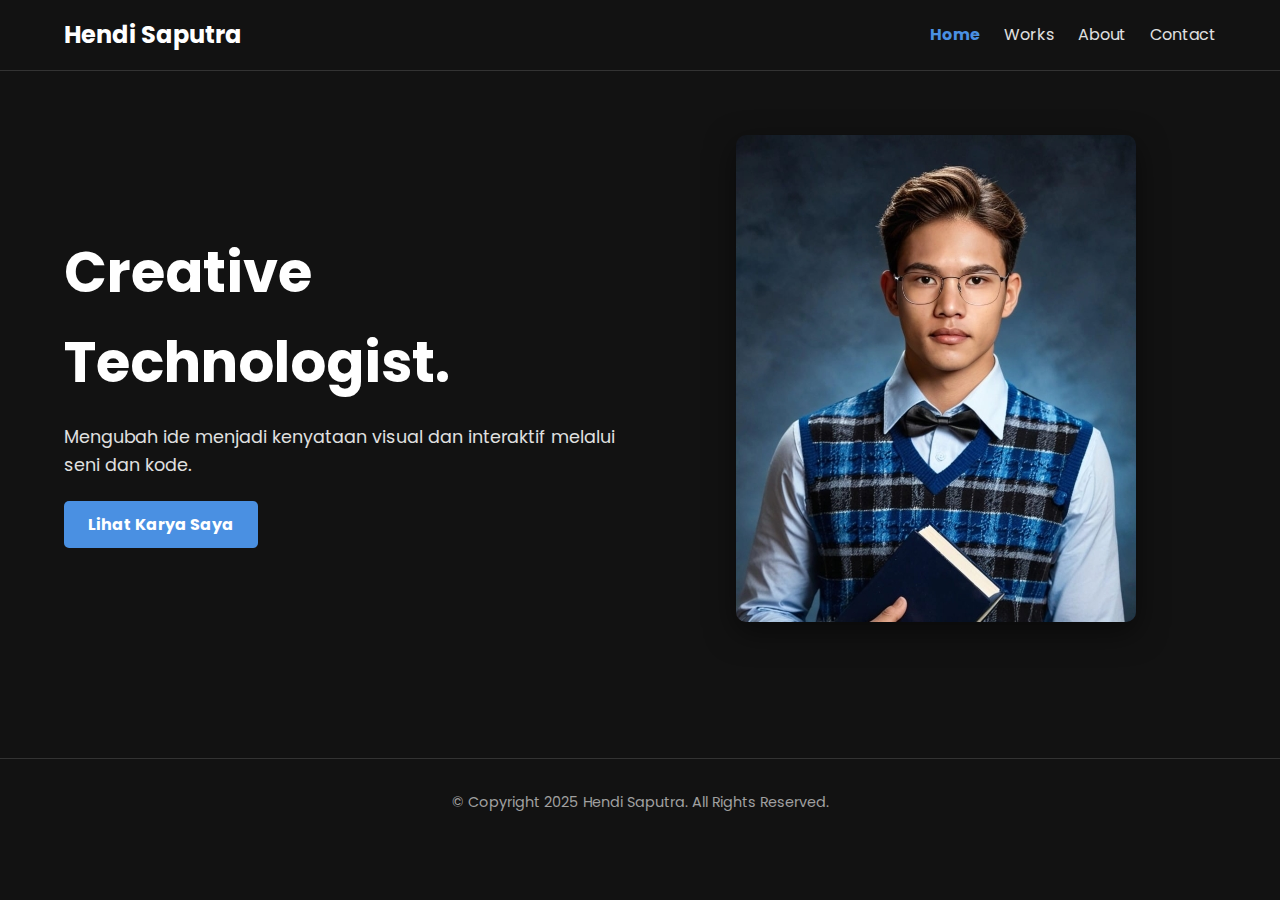
<file: index.html>
<!DOCTYPE html>
<html lang="id">
<head>
    <meta charset="UTF-8">
    <meta name="viewport" content="width=device-width, initial-scale=1.0">
    <title>Hendi Saputra - Artist & Developer</title>
    <link rel="stylesheet" href="style.css">
    <link rel="preconnect" href="https://fonts.googleapis.com">
    <link rel="preconnect" href="https://fonts.gstatic.com" crossorigin>
    <link href="https://fonts.googleapis.com/css2?family=Poppins:wght@400;700&display=swap" rel="stylesheet">
    <link rel="stylesheet" href="https://cdnjs.cloudflare.com/ajax/libs/font-awesome/6.0.0-beta3/css/all.min.css">
</head>
<body>

    <header class="navbar">
        <a href="index.html" class="nav-brand">Hendi Saputra</a>
        <nav class="nav-links">
            <a href="index.html" class="current-page">Home</a>
            <a href="portfolio.html">Works</a>
            <a href="about.html">About</a>
            <a href="contact.html">Contact</a>
        </nav>
        <div class="hamburger-menu">
            <span class="bar"></span>
            <span class="bar"></span>
            <span class="bar"></span>
        </div>
    </header>

    <main class="hero">
        <div class="hero-text">
            <h1>Creative Technologist.</h1>
            <p>Mengubah ide menjadi kenyataan visual dan interaktif melalui seni dan kode.</p>
            <a href="portfolio.html" class="cta-button">Lihat Karya Saya</a>
        </div>
        <div class="hero-image">
            <img src="img/hero-image400.jpg" alt="Karya seni oleh Hendi Saputra">
        </div>
    </main>
    <footer>
        <p>&copy; Copyright 2025 Hendi Saputra. All Rights Reserved.</p>
    </footer>

    <script src="script.js"></script>

</body>
</html>
</file>
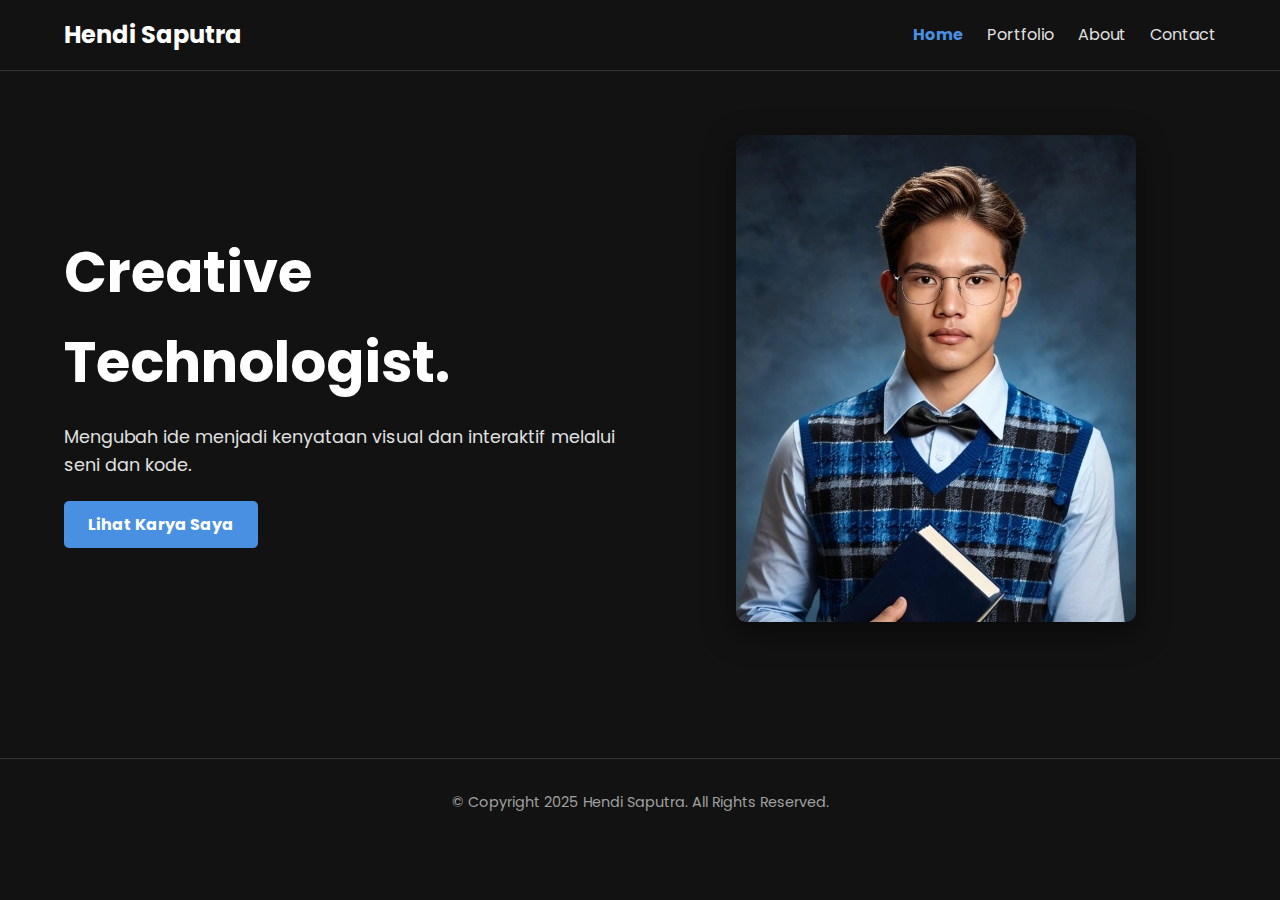
<file: Portofolio Website - Github/index.html>
<!DOCTYPE html>
<html lang="id">
<head>
    <meta charset="UTF-8">
    <meta name="viewport" content="width=device-width, initial-scale=1.0">
    <title>Hendi Saputra - Artist & Developer</title>
    <link rel="stylesheet" href="style.css">
    <link rel="preconnect" href="https://fonts.googleapis.com">
    <link rel="preconnect" href="https://fonts.gstatic.com" crossorigin>
    <link href="https://fonts.googleapis.com/css2?family=Poppins:wght@400;700&display=swap" rel="stylesheet">
    <link rel="stylesheet" href="https://cdnjs.cloudflare.com/ajax/libs/font-awesome/6.0.0-beta3/css/all.min.css">
</head>
<body>

    <header class="navbar">
        <a href="index.html" class="nav-brand">Hendi Saputra</a>
        <nav class="nav-links">
            <a href="index.html" class="current-page">Home</a>
            <a href="portfolio.html">Portfolio</a>
            <a href="about.html">About</a>
            <a href="contact.html">Contact</a>
        </nav>
        <div class="hamburger-menu">
            <span class="bar"></span>
            <span class="bar"></span>
            <span class="bar"></span>
        </div>
    </header>

    <main class="hero">
        <div class="hero-text">
            <h1>Creative Technologist.</h1>
            <p>Mengubah ide menjadi kenyataan visual dan interaktif melalui seni dan kode.</p>
            <a href="portfolio.html" class="cta-button">Lihat Karya Saya</a>
        </div>
        <div class="hero-image">
            <img src="img/hero-image400.jpg" alt="Karya seni oleh Hendi Saputra">
        </div>
    </main>
    <footer>
        <p>&copy; Copyright 2025 Hendi Saputra. All Rights Reserved.</p>
    </footer>

    <script src="script.js"></script>

</body>
</html>
</file>
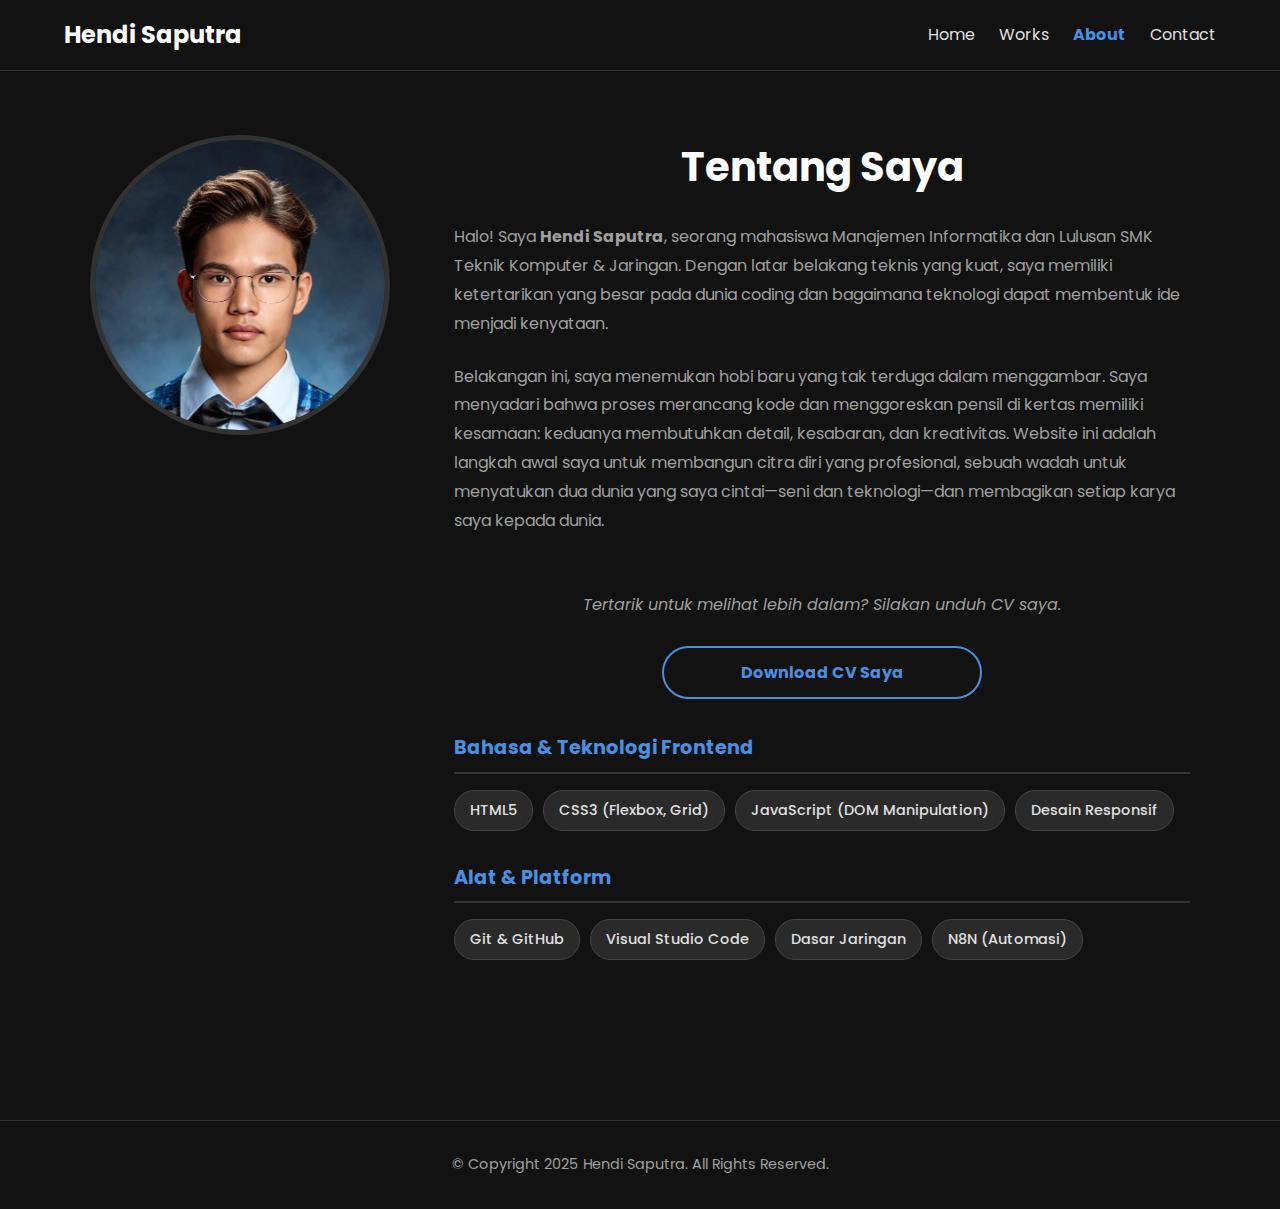
<file: about.html>
<!DOCTYPE html>
<html lang="id">
<head>
    <meta charset="UTF-8">
    <meta name="viewport" content="width=device-width, initial-scale=1.0">
    <title>About - Nama Anda</title>
    <link rel="stylesheet" href="style.css">
    <link rel="preconnect" href="https://fonts.googleapis.com">
    <link rel="preconnect" href="https://fonts.gstatic.com" crossorigin>
    <link href="https://fonts.googleapis.com/css2?family=Poppins:wght@400;700&display=swap" rel="stylesheet">
    <link rel="stylesheet" href="https://cdnjs.cloudflare.com/ajax/libs/font-awesome/6.0.0-beta3/css/all.min.css">
</head>
<body>

    <header class="navbar">
        <a href="index.html" class="nav-brand">Hendi Saputra</a>
        <nav class="nav-links">
            <a href="index.html">Home</a>
            <a href="portfolio.html">Works</a>
            <a href="about.html" class="current-page">About</a>
            <a href="contact.html">Contact</a>
        </nav>
        <div class="hamburger-menu">
            <span class="bar"></span>
            <span class="bar"></span>
            <span class="bar"></span>
        </div> 
    </header>

    <main class="about-section">
        <div class="about-container">
            <div class="about-image">
                <img src="img/hendi-about.jpg" alt="Foto Hendi Saputra">
            </div>

            <div class="about-content">
                <h1>Tentang Saya</h1>
                <p>
                    Halo! Saya <strong>Hendi Saputra</strong>, seorang mahasiswa Manajemen Informatika dan Lulusan SMK Teknik Komputer & Jaringan. Dengan latar belakang teknis yang kuat, saya memiliki ketertarikan yang besar pada dunia coding dan bagaimana teknologi dapat membentuk ide menjadi kenyataan.
                </p>
                <p>
                    Belakangan ini, saya menemukan hobi baru yang tak terduga dalam menggambar. Saya menyadari bahwa proses merancang kode dan menggoreskan pensil di kertas memiliki kesamaan: keduanya membutuhkan detail, kesabaran, dan kreativitas. Website ini adalah langkah awal saya untuk membangun citra diri yang profesional, sebuah wadah untuk menyatukan dua dunia yang saya cintai—seni dan teknologi—dan membagikan setiap karya saya kepada dunia.
                </p>

                <p class="cv-intro">Tertarik untuk melihat lebih dalam? Silakan unduh CV saya.</p>


                <a href="kosong.html" download class="cv-button">
                    Download CV Saya
                </a>

                <div class="skills-container">
                    <div class="skill-category">
                        <h3>Bahasa & Teknologi Frontend</h3>
                        <div class="skill-pills">
                            <span class="skill-pill">HTML5</span>
                            <span class="skill-pill">CSS3 (Flexbox, Grid)</span>
                            <span class="skill-pill">JavaScript (DOM Manipulation)</span>
                            <span class="skill-pill">Desain Responsif</span>
                        </div>
                    </div>
                <div class="skill-category">
                    <h3>Alat & Platform</h3>
                    <div class="skill-pills">
                        <span class="skill-pill">Git & GitHub</span>
                        <span class="skill-pill">Visual Studio Code</span>
                        <span class="skill-pill">Dasar Jaringan</span>
                        <span class="skill-pill">N8N (Automasi)</span>
                    </div>
                </div>
            </div>
            </div>
        </div>
    </main>
    <footer>
        <p>&copy; Copyright 2025 Hendi Saputra. All Rights Reserved.</p>
    </footer>

    <script src="script.js"></script>
</body>
</html>
</file>
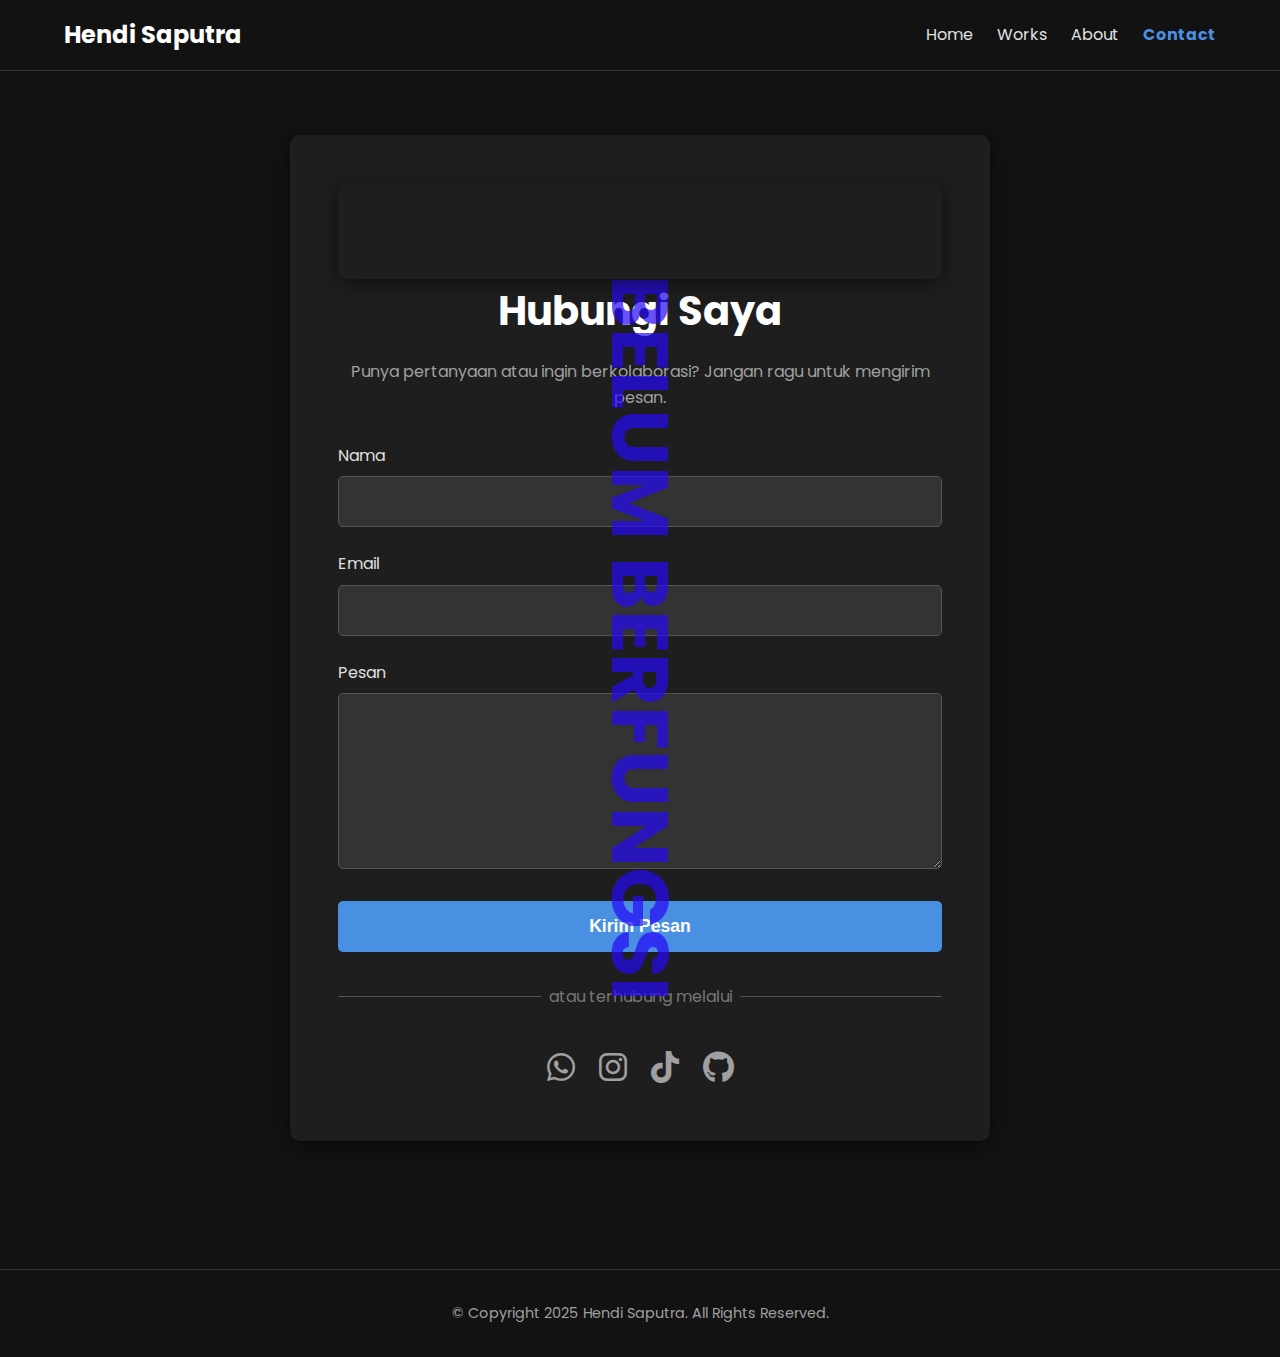
<file: contact.html>
<!DOCTYPE html>
<html lang="id">
<head>
    <meta charset="UTF-8">
    <meta name="viewport" content="width=device-width, initial-scale=1.0">
    <title>Contact - Hendi Saputra</title>
    <link rel="stylesheet" href="style.css">
    <link rel="preconnect" href="https://fonts.googleapis.com">
    <link rel="preconnect" href="https://fonts.gstatic.com" crossorigin>
    <link href="https://fonts.googleapis.com/css2?family=Poppins:wght@400;700&display=swap" rel="stylesheet">
    <link rel="stylesheet" href="https://cdnjs.cloudflare.com/ajax/libs/font-awesome/6.0.0-beta3/css/all.min.css">
</head>
<body>

    <header class="navbar">
        <a href="index.html" class="nav-brand">Hendi Saputra</a>
        <nav class="nav-links">
            <a href="index.html">Home</a>
            <a href="portfolio.html">Works</a>
            <a href="about.html">About</a>
            <a href="contact.html" class="current-page">Contact</a>
        </nav>
        <div class="hamburger-menu">
            <span class="bar"></span>
            <span class="bar"></span>
            <span class="bar"></span>
        </div> 
    </header>

    <main class="contact-section" >
        
        <div class="contact-container">
            <div class="contact-container">
        </div>

    <div class="under-development-overlay">
        <span>BELUM BERFUNGSI</span>
    </div>
            <h1>Hubungi Saya</h1>
            <p>Punya pertanyaan atau ingin berkolaborasi? Jangan ragu untuk mengirim pesan.</p>

            <form action="#" method="POST" class="contact-form">
                <div class="form-group">
                    <label for="name">Nama</label>
                    <input type="text" id="name" name="name" required>
                </div>
                <div class="form-group">
                    <label for="email">Email</label>
                    <input type="email" id="email" name="email" required>
                </div>
                <div class="form-group">
                    <label for="message">Pesan</label>
                    <textarea id="message" name="message" rows="6" required></textarea>
                </div>
                <button type="submit" class="submit-btn">Kirim Pesan</button>
            </form>
            

            <div class="divider">
                <span>atau terhubung melalui</span>
            </div>

            <div class="social-links">
                <a href="https://wa.me/621818488170?text=Halo%20Hendi,%20saya%20melihat%20portofolio%20Anda%20dan%20tertarik%20untuk%20bertanya." target="_blank" class="social-icon whatsapp"><i class="fab fa-whatsapp"></i></a>
                <a href="https://www.instagram.com/thi.hendiart/" target="_blank" class="social-icon instagram"><i class="fab fa-instagram"></i></a>
                <a href="https://www.tiktok.com/@thi.hendiart" target="_blank" class="social-icon tiktok"><i class="fab fa-tiktok"></i></a>
                <a href="#" target="_blank" class="social-icon github"><i class="fab fa-github"></i></a>
            </div>
        </div>
    </main>
    <footer>
        <p>&copy; Copyright 2025 Hendi Saputra. All Rights Reserved.</p>
    </footer>
    <script src="script.js"></script>
</body>
</html>
</file>
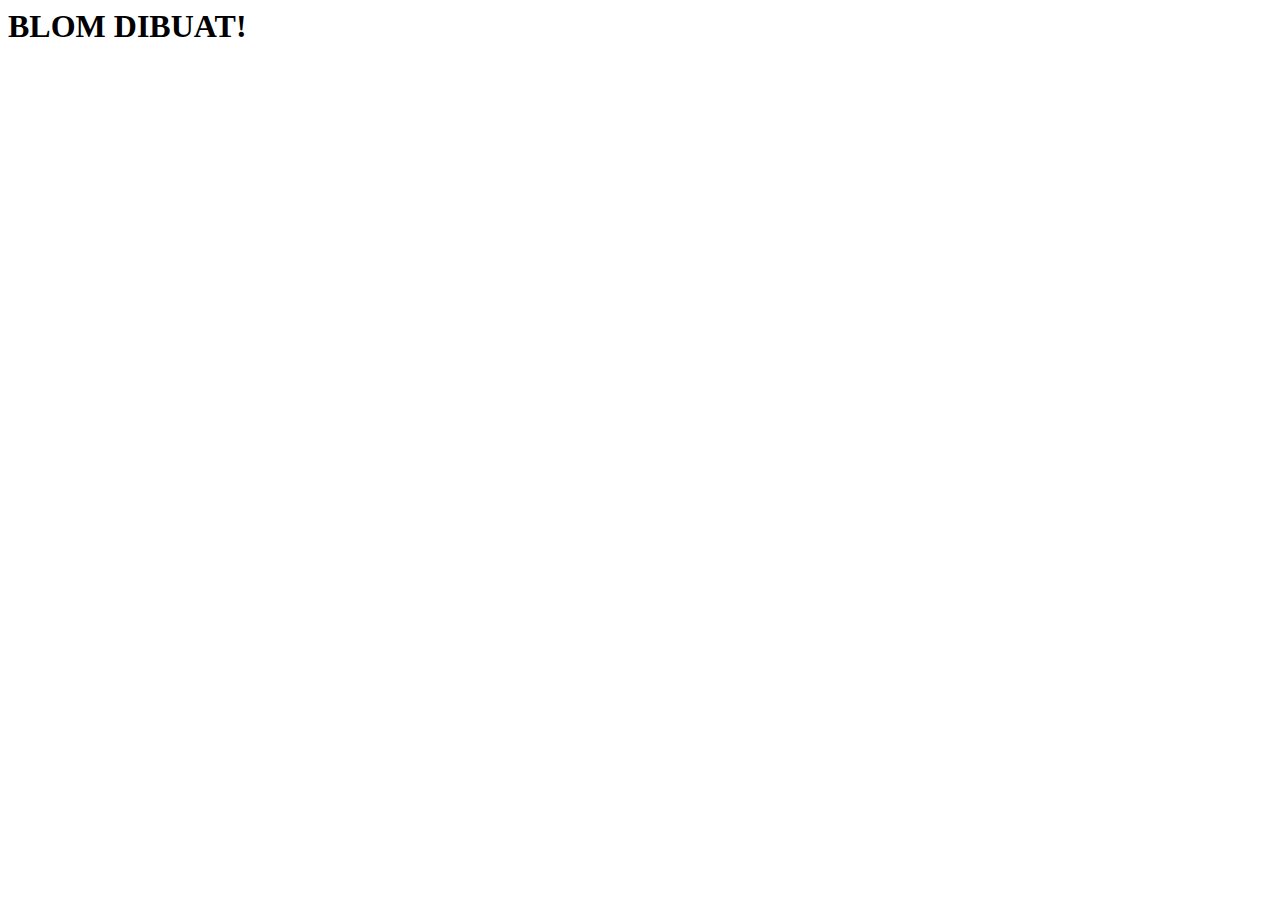
<file: kosong.html>
<html lang="en">
<head>
    <meta charset="UTF-8">
    <meta name="viewport" content="width=device-width, initial-scale=1.0">
    <title>blm buat</title>
</head>
<body>
    <h1>BLOM DIBUAT!</h1>
</body>
</html>
</file>
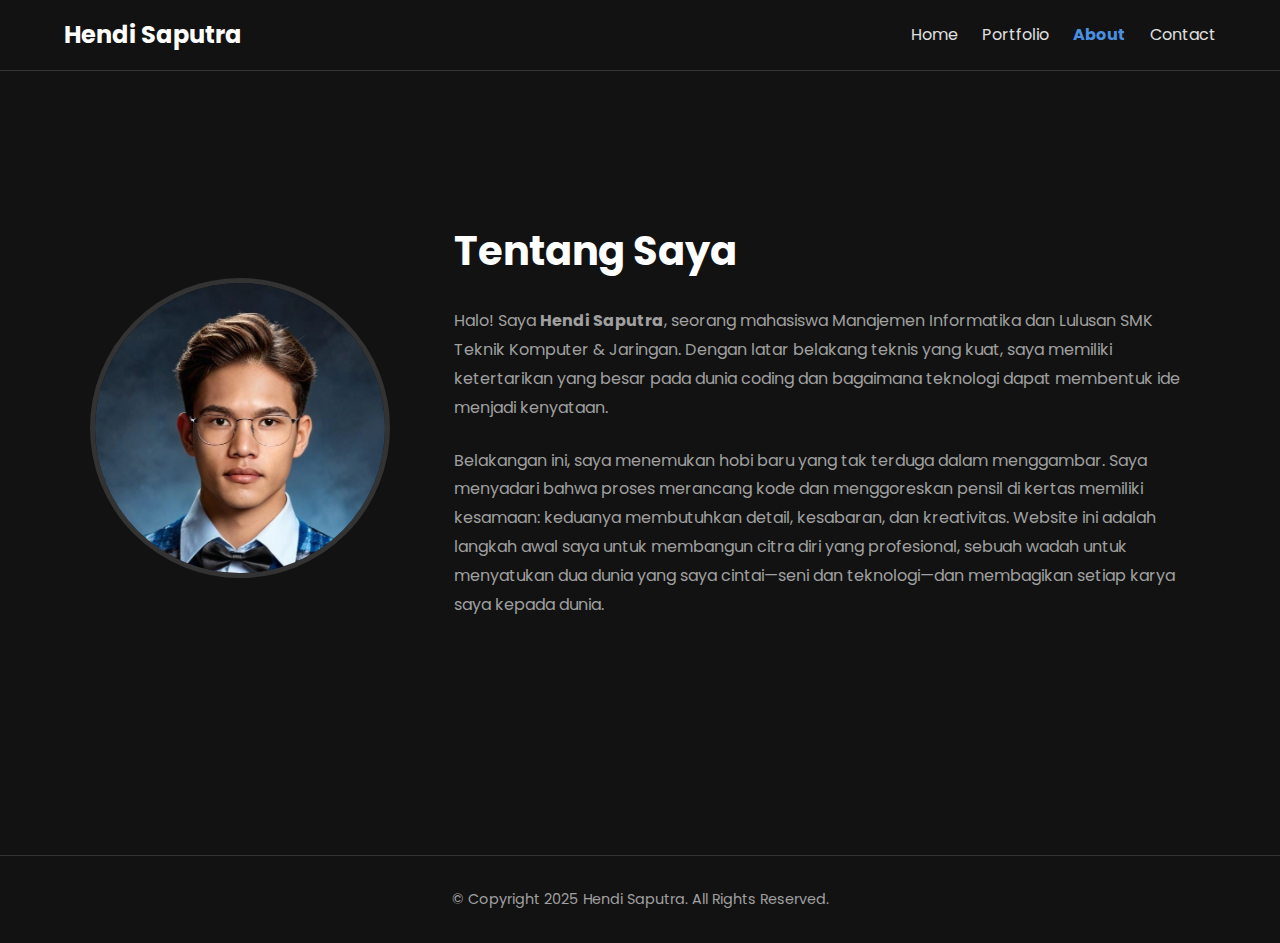
<file: Portofolio Website - Github/about.html>
<!DOCTYPE html>
<html lang="id">
<head>
    <meta charset="UTF-8">
    <meta name="viewport" content="width=device-width, initial-scale=1.0">
    <title>About - Nama Anda</title>
    <link rel="stylesheet" href="style.css">
    <link rel="preconnect" href="https://fonts.googleapis.com">
    <link rel="preconnect" href="https://fonts.gstatic.com" crossorigin>
    <link href="https://fonts.googleapis.com/css2?family=Poppins:wght@400;700&display=swap" rel="stylesheet">
    <link rel="stylesheet" href="https://cdnjs.cloudflare.com/ajax/libs/font-awesome/6.0.0-beta3/css/all.min.css">
</head>
<body>

    <header class="navbar">
        <a href="index.html" class="nav-brand">Hendi Saputra</a>
        <nav class="nav-links">
            <a href="index.html">Home</a>
            <a href="portfolio.html">Portfolio</a>
            <a href="about.html" class="current-page">About</a>
            <a href="contact.html">Contact</a>
        </nav>
        <div class="hamburger-menu">
            <span class="bar"></span>
            <span class="bar"></span>
            <span class="bar"></span>
        </div> 
    </header>

    <main class="about-section">
        <div class="about-container">
            <div class="about-image">
                <img src="img/hendi-about.jpg" alt="Foto Hendi Saputra">
            </div>

            <div class="about-content">
                <h1>Tentang Saya</h1>
                <p>
                    Halo! Saya <strong>Hendi Saputra</strong>, seorang mahasiswa Manajemen Informatika dan Lulusan SMK Teknik Komputer & Jaringan. Dengan latar belakang teknis yang kuat, saya memiliki ketertarikan yang besar pada dunia coding dan bagaimana teknologi dapat membentuk ide menjadi kenyataan.
                </p>
                <p>
                    Belakangan ini, saya menemukan hobi baru yang tak terduga dalam menggambar. Saya menyadari bahwa proses merancang kode dan menggoreskan pensil di kertas memiliki kesamaan: keduanya membutuhkan detail, kesabaran, dan kreativitas. Website ini adalah langkah awal saya untuk membangun citra diri yang profesional, sebuah wadah untuk menyatukan dua dunia yang saya cintai—seni dan teknologi—dan membagikan setiap karya saya kepada dunia.
                </p>
            </div>
        </div>
    </main>
    <footer>
        <p>&copy; Copyright 2025 Hendi Saputra. All Rights Reserved.</p>
    </footer>

    <script src="script.js"></script>
</body>
</html>
</file>
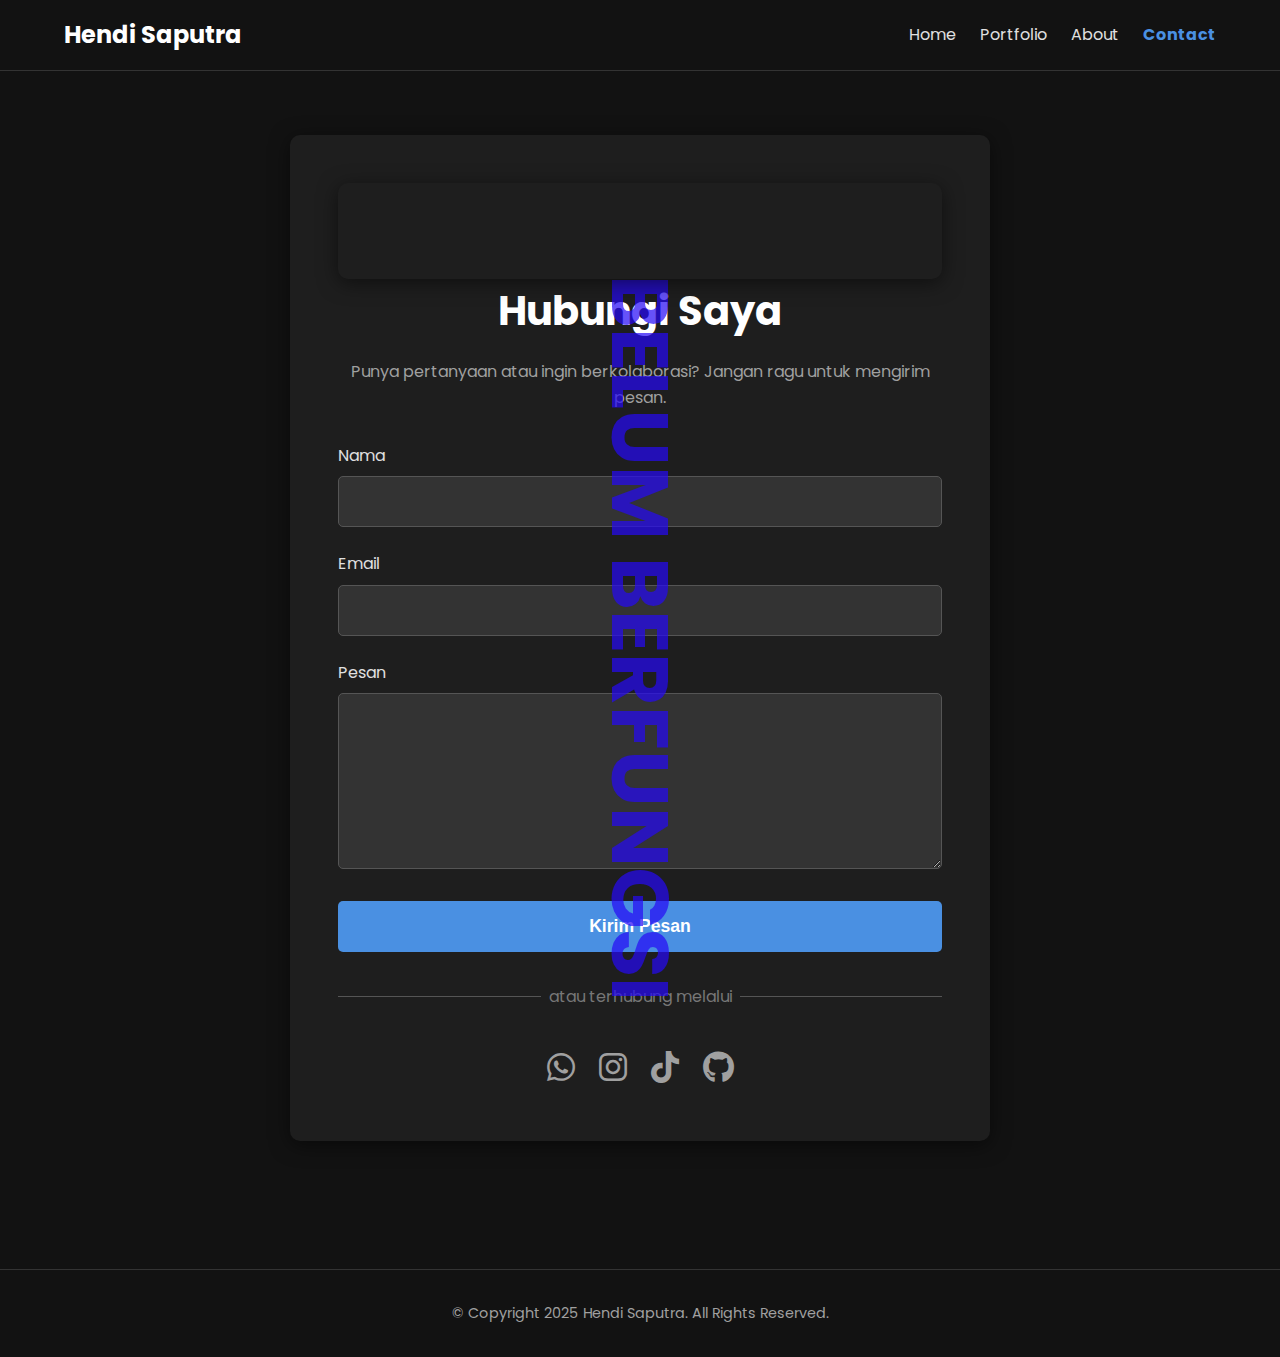
<file: Portofolio Website - Github/contact.html>
<!DOCTYPE html>
<html lang="id">
<head>
    <meta charset="UTF-8">
    <meta name="viewport" content="width=device-width, initial-scale=1.0">
    <title>Contact - Hendi Saputra</title>
    <link rel="stylesheet" href="style.css">
    <link rel="preconnect" href="https://fonts.googleapis.com">
    <link rel="preconnect" href="https://fonts.gstatic.com" crossorigin>
    <link href="https://fonts.googleapis.com/css2?family=Poppins:wght@400;700&display=swap" rel="stylesheet">
    <link rel="stylesheet" href="https://cdnjs.cloudflare.com/ajax/libs/font-awesome/6.0.0-beta3/css/all.min.css">
</head>
<body>

    <header class="navbar">
        <a href="index.html" class="nav-brand">Hendi Saputra</a>
        <nav class="nav-links">
            <a href="index.html">Home</a>
            <a href="portfolio.html">Portfolio</a>
            <a href="about.html">About</a>
            <a href="contact.html" class="current-page">Contact</a>
        </nav>
        <div class="hamburger-menu">
            <span class="bar"></span>
            <span class="bar"></span>
            <span class="bar"></span>
        </div> 
    </header>

    <main class="contact-section" >
        
        <div class="contact-container">
            <div class="contact-container">
        </div>

    <div class="under-development-overlay">
        <span>BELUM BERFUNGSI</span>
    </div>
            <h1>Hubungi Saya</h1>
            <p>Punya pertanyaan atau ingin berkolaborasi? Jangan ragu untuk mengirim pesan.</p>

            <form action="#" method="POST" class="contact-form">
                <div class="form-group">
                    <label for="name">Nama</label>
                    <input type="text" id="name" name="name" required>
                </div>
                <div class="form-group">
                    <label for="email">Email</label>
                    <input type="email" id="email" name="email" required>
                </div>
                <div class="form-group">
                    <label for="message">Pesan</label>
                    <textarea id="message" name="message" rows="6" required></textarea>
                </div>
                <button type="submit" class="submit-btn">Kirim Pesan</button>
            </form>
            

            <div class="divider">
                <span>atau terhubung melalui</span>
            </div>

            <div class="social-links">
                <a href="https://wa.me/621818488170?text=Halo%20Hendi,%20saya%20melihat%20portofolio%20Anda%20dan%20tertarik%20untuk%20bertanya." target="_blank" class="social-icon whatsapp"><i class="fab fa-whatsapp"></i></a>
                <a href="https://www.instagram.com/thi.hendiart/" target="_blank" class="social-icon instagram"><i class="fab fa-instagram"></i></a>
                <a href="https://www.tiktok.com/@thi.hendiart" target="_blank" class="social-icon tiktok"><i class="fab fa-tiktok"></i></a>
                <a href="#" target="_blank" class="social-icon github"><i class="fab fa-github"></i></a>
            </div>
        </div>
    </main>
    <footer>
        <p>&copy; Copyright 2025 Hendi Saputra. All Rights Reserved.</p>
    </footer>
    <script src="script.js"></script>
</body>
</html>
</file>
<file: style.css>
* {
    box-sizing: border-box;
    margin: 0;
    padding: 0;
}

body {
    font-family: 'Poppins', sans-serif;
    background-color: #121212;
    color: #e0e0e0;
    line-height: 1.6;
}

/* Track (jalur scrollbar) */
::-webkit-scrollbar {
    width: 8px;
    background-color: transparent;
}

::-webkit-scrollbar:hover {
    width: 12px;
}

::-webkit-scrollbar-thumb {
    background-color: #4a90e2; 
    border-radius: 10px;
    border: 2px solid transparent; 
    transition: background-color 0.3s ease, border 0.3s ease;
}

::-webkit-scrollbar-thumb:hover {
    background-color: #357abd;
    border-color: #1a1a1a;
}

::-webkit-scrollbar-track:hover {
    background-color: rgba(51, 51, 51, 0.3);
}


/* =================================
   CUSTOM SCROLLBAR STYLES (Untuk Firefox)
   ================================= */
body {
    scrollbar-width: thin;
    scrollbar-color: #4a90e2 #333333; 
}

body.light-mode ::-webkit-scrollbar-thumb {
    background-color: #4a90e2; 
}
body.light-mode ::-webkit-scrollbar-track {
    background-color: #f0f0f0; 
}
body.light-mode body { 
    scrollbar-color: #4a90e2 #e0e0e0;
}

/* =================================
    GAYA UNTUK TAMPILAN DESKTOP
================================= */

/* ===== GAYA NAVBAR (DESKTOP) ===== */
.navbar {
    display: flex;
    justify-content: space-between;
    align-items: center;
    padding: 1rem 5%;
    border-bottom: 1px solid #333;
}

.nav-brand {
    font-size: 1.5rem;
    font-weight: bold;
    color: #ffffff;
    text-decoration: none;
}

.nav-links {
    margin-left: auto;
}

.nav-links a {
    color: #e0e0e0;
    text-decoration: none;
    margin-left: 20px;
    transition: color 0.3s ease;
}

.nav-links a:hover {
    color: #81b9f7;
}

.nav-links a.current-page {
    color: #4a90e2;
    font-weight: bold;
}

.nav-links a.current-page:hover {
    color: #a0cffc; 
}

/* Sembunyikan hamburger di desktop */
.hamburger-menu {
    display: none;
}

/* ===== GAYA HERO SECTION (DESKTOP) ===== */
.hero {
    display: flex;
    align-items: center;
    justify-content: center;
    padding: 4rem 5%;
    gap: 2rem;
}

.hero-text {
    flex: 1;
    max-width: 600px;
}

.hero-text h1 {
    font-size: 3.5rem;
    color: #ffffff;
    margin-bottom: 1rem;
}

.hero-text p {
    font-size: 1.1rem;
    margin-bottom: 2rem;
}

.cta-button {
    background-color: #4a90e2;
    color: #ffffff;
    padding: 12px 24px;
    border-radius: 5px;
    text-decoration: none;
    font-weight: bold;
    transition: background-color 0.3s ease;
}

.cta-button:hover {
    background-color: #357abd;
}

.hero-image {
    flex: 1;
    text-align: center;
}

.hero-image img {
    max-width: 100%;
    height: auto;
    border-radius: 10px;
    box-shadow: 0 10px 30px rgba(0, 0, 0, 0.5);
}


/* ===== GAYA HALAMAN PORTFOLIO, ABOUT, CONTACT (DESKTOP) ===== */

.portfolio-section, .about-section, .contact-section {
    padding: 4rem 5%;
    min-height: 80vh;
}
.portfolio-section { 
    text-align: center; 
}
.about-section, .contact-section { 
    display: flex; 
    align-items: center; 
    justify-content: center; 
}
.portfolio-header h1 { 
    font-size: 2.5rem; 
    margin-bottom: 0.5rem; 
    color: #ffffff; 
}
.portfolio-header p { 
    max-width: 600px; 
    margin: 0 auto 3rem auto; 
    color: #a0a0a0; 
}

.filter-bar {
    display: flex;
    justify-content: space-between;
    align-items: center;
    margin-bottom: 2.5rem;
    gap: 1rem;
}


.filter-pills {
    flex-grow: 1;
    display: flex;
    gap: 10px;
    overflow-x: auto;
    white-space: nowrap;
    -ms-overflow-style: none;  
    scrollbar-width: none; 
}

/* Sembunyikan scrollbar di Chrome, Safari, dan Opera */
.filter-pills::-webkit-scrollbar {
    display: none;
}

.pill-btn {
    flex-shrink: 0; 
    background: none;
    border: 1px solid #555;
    color: #e0e0e0;
    padding: 8px 20px;
    border-radius: 20px;
    cursor: pointer;
    font-family: 'Poppins', sans-serif;
    font-size: 0.95rem;
    transition: all 0.3s ease;
}

.pill-btn:hover {
    border-color: #4a90e2;
    color: #4a90e2;
}

.pill-btn.active {
    background-color: #4a90e2;
    border-color: #4a90e2;
    color: #ffffff;
}

.sort-btn {
    flex-shrink: 0;
    background: none;
    border: 1px solid #555;
    color: #e0e0e0;
    width: 40px;
    height: 40px;
    border-radius: 50%;
    cursor: pointer;
    font-size: 1rem;
    display: flex;
    justify-content: center;
    align-items: center;
    transition: all 0.3s ease;
}

.sort-btn:hover {
    border-color: #4a90e2;
    color: #4a90e2;
}
.project-grid { 
    display: grid; 
    grid-template-columns: repeat(auto-fit, minmax(300px, 1fr)); 
    gap: 2rem; 
}
.project-card {
    background-color: #1e1e1e;
    border-radius: 10px;
    overflow: hidden;
    text-align: left;
    box-shadow: 0 4px 15px rgba(0, 0, 0, 0.4);
    
    /* Aturan yang hilang & penting untuk layout */
    height: 100%;
    display: flex;
    flex-direction: column;

    /* Aturan untuk animasi */
    opacity: 0;
    transform: translateY(20px);
    transition: opacity 0.6s ease-out, transform 0.6s ease-out, box-shadow 0.3s ease;
}
.project-card.animate-in {
    opacity: 1;
    transform: translateY(0); 
}
.project-card:hover { 
    transform: translateY(-10px); 
    box-shadow: 0 8px 25px rgba(74, 144, 226, 0.3); 
}
.project-card img { 
    width: 100%; 
    height: 200px; 
    object-fit: cover; 
}
.card-content {
    padding: 1.5rem;
    display: flex;
    flex-direction: column;
    flex-grow: 1;
}

.card-content .category { 
    display: inline-block; 
    background-color: rgba(74, 144, 226, 0.2); color: #4a90e2; 
    padding: 5px 10px; 
    border-radius: 20px; 
    font-size: 0.8rem; 
    font-weight: bold; 
    margin-bottom: 1rem; 
}
.card-content h3 { 
    font-size: 1.25rem; 
    margin-bottom: 0.5rem; 
    color: #ffffff; 
}
.card-content p { 
    font-size: 0.95rem; 
    color: #a0a0a0; 
    margin-bottom: 1rem;
}


/* ===== GAYA UNTUK FOOTER KARTU PROYEK ===== */
.card-footer {
    display: flex;
    justify-content: space-between;
    align-items: center;
    margin-top: auto; /* <-- INI ADALAH KUNCINYA */
    padding-top: 1.5rem;
    border-top: 1px solid #333;
}
.project-time {
    display: flex;
    align-items: center;
    color: #a0a0a0;
    font-size: 0.85rem;
}
.project-time i {
    margin-right: 5px;
    color: #4a90e2; 
}
.ref-link { 
    color: #4a90e2; 
    text-decoration: underline; 
    font-weight: bold; 
    transition: color 0.3s ease; 
}
.ref-link:hover { 
    color: #81b9f7; 
}
/* ===== GAYA HALAMAN ABOUT ===== */
.about-section {
    padding: 4rem 5%;
    min-height: 80vh; /* Kembalikan min-height */
    display: flex;
    align-items: center;
    justify-content: center;
}

.about-container {
    display: flex;
    flex-direction: row; /* Desktop: Gambar di kiri, Teks & Skill di kanan */
    align-items: flex-start;
    gap: 4rem;
    max-width: 1100px;
    width: 100%;
}

.about-image {
    flex: 0 0 300px; /* Ukuran gambar tetap */
}

.about-image img {
    width: 100%;
    height: 300px;
    border-radius: 50%;
    object-fit: cover;
    border: 5px solid #333;
}

.about-content {
    flex: 1; /* Konten teks & skill mengambil sisa ruang */
    display: flex; /* Tambahkan flexbox di sini untuk mengatur judul, paragraf, dan skill */
    flex-direction: column; /* Atur item secara vertikal */
    align-items: center;
}

.about-content h1 {
    font-size: 2.5rem;
    color: #ffffff;
    margin-bottom: 1.5rem;
}

.about-content p {
    color: #a0a0a0;
    margin-bottom: 1.5rem;
    line-height: 1.8;
}

.cv-intro {
    margin-top: 2rem; /* Jarak dari paragraf di atas */
    margin-bottom: -0.5rem; /* Sedikit kurangi jarak ke tombol di bawah */
    font-style: italic; /* Opsional: buat teks sedikit miring agar menonjol */
    color: #a0a0a0;
}

/* =================================
   GAYA UNTUK TOMBOL DOWNLOAD CV
   ================================= */

.cv-button {
    text-align: center;
    width: 20rem;
    display: inline-block;
    padding: 12px 24px;
    margin-top: .1rem; /* Jarak dari paragraf di atasnya */
    margin-bottom: .1rem;
    border: 2px solid #4a90e2; /* Border dengan warna aksen */
    color: #4a90e2; /* Teks dengan warna aksen */
    background-color: transparent;
    text-decoration: none;
    font-weight: bold;
    border-radius: 50px; /* Membuat bentuk pill */
    position: relative; /* Diperlukan untuk efek hover */
    overflow: hidden; /* Sembunyikan ::before yang meluap */
    z-index: 1;
    transition: color 0.4s ease-in-out;
}

.cv-button::before {
    content: '';
    position: absolute;
    top: 0;
    left: 0;
    width: 0; /* Awalnya lebar adalah 0 */
    height: 100%;
    background-color: #4a90e2; /* Warna isian saat hover */
    z-index: -1;
    transition: width 0.4s ease-in-out; /* Animasi untuk lebar */
}

.cv-button:hover {
    color: #ffffff; /* Ubah warna teks menjadi putih saat hover */
}

.cv-button:hover::before {
    width: 100%; /* Lebar menjadi 100% saat di-hover */
}

/* Penyesuaian untuk Light Mode */
body.light-mode .cv-button {
    color: #4a90e2;
    border-color: #4a90e2;
}
body.light-mode .cv-button:hover {
    color: #ffffff;
}

/* ===== GAYA UNTUK BAGIAN KEAHLIAN (PILL STYLE) di DALAM ABOUT-CONTENT ===== */
.skills-container {
    width: 100%; /* Memastikan ini mengisi seluruh lebar yang tersedia di kolom */
    margin-top: 2rem; /* Jarak dari paragraf di atasnya */
}

.skill-category {
    margin-bottom: 2rem; /* Jarak antar kategori skill */
}

.skill-category h3 {
    font-size: 1.2rem;
    color: #4a90e2; /* Warna aksen biru */
    margin-bottom: 1rem;
    border-bottom: 2px solid #333; /* Garis pemisah */
    padding-bottom: 0.5rem;
}

.skill-pills {
    display: flex;
    flex-wrap: wrap; /* Izinkan pill turun ke baris baru */
    gap: 10px; /* Jarak antar pill */
}

.skill-pill {
    background-color: #2a2a2a;
    color: #e0e0e0;
    padding: 8px 15px;
    border-radius: 20px;
    font-size: 0.9rem;
    font-weight: 500;
    border: 1px solid #444;
    transition: transform 0.2s ease, background-color 0.2s ease;
}

.skill-pill:hover {
    transform: translateY(-3px);
    background-color: #353535;
}

/* Penyesuaian untuk Light Mode */
body.light-mode .skill-category h3 {
    border-bottom-color: #e0e0e0;
}
body.light-mode .skill-pill {
    background-color: #f0f0f0;
    color: #333;
    border-color: #ccc;
}
body.light-mode .skill-pill:hover {
    background-color: #dcdcdc;
}


.contact-container { 
    max-width: 700px; 
    width: 100%; 
    background-color: #1e1e1e; 
    padding: 3rem; 
    border-radius: 10px; 
    box-shadow: 0 4px 20px rgba(0, 0, 0, 0.5); text-align: center; 
}
.contact-container h1 { 
    font-size: 2.5rem; 
    margin-bottom: 1rem; 
    color: #ffffff; 
}
.contact-container p { 
    color: #a0a0a0; 
    margin-bottom: 2rem; 
}
.contact-form { 
    text-align: left; 
}
.form-group { 
    margin-bottom: 1.5rem; 
}
.form-group label { 
    display: block; 
    margin-bottom: 0.5rem; 
    color: #e0e0e0; 
}
.form-group input, .form-group textarea { 
    width: 100%; 
    padding: 12px; 
    background-color: #333; 
    border: 1px solid #555; 
    border-radius: 5px; 
    color: #e0e0e0; 
    font-family: 'Poppins', sans-serif; font-size: 1rem; 
}
.submit-btn { 
    width: 100%; 
    padding: 15px; 
    background-color: #4a90e2; 
    border: none; 
    border-radius: 5px; 
    color: #ffffff; 
    font-size: 1.1rem; 
    font-weight: bold; 
    cursor: pointer; 
    transition: background-color 0.3s ease; 
}
.submit-btn:hover { 
    background-color: #357abd; 
}
.divider { 
    display: flex; 
    align-items: center; 
    text-align: center; 
    color: #777; 
    margin: 2rem 0; 
}
.divider::before, .divider::after { 
    content: ''; 
    flex: 1; 
    border-bottom: 1px solid #555; 
}
.divider:not(:empty)::before {
    margin-right: .5em; 
}
.divider:not(:empty)::after { 
    margin-left: .5em; 
}
.social-links { 
    display: flex; 
    justify-content: center; 
    gap: 1.5rem; 
}
.social-icon { 
    color: #a0a0a0; 
    font-size: 2rem; 
    transition: color 0.3s ease, transform 0.3s ease; 
}
.social-icon:hover { 
    transform: scale(1.2); 
}
.whatsapp:hover { 
    color: #25D366; 
}
.instagram:hover { 
    color: #E4405F; 
}
.tiktok:hover { 
    color: #00f2ea; }
.github:hover { 
    color: #ffffff; 
}

/* ===== FOOTER ===== */
footer {
    text-align: center;
    padding: 2rem 5%;
    margin-top: 4rem;
    border-top: 1px solid #333; 
    color: #a0a0a0; 
    font-size: 0.9rem;
}


body.light-mode footer {
    border-top-color: #e0e0e0;
    color: #555555;
}

/* ===== OVERLAY "BELUM BERFUNGSI" ===== */
.under-development-overlay {
    position: absolute;
    top: 0;
    left: 0;
    width: 100%;
    height: 100%;
    display: flex;
    justify-content: center;
    align-items: center;
    pointer-events: none; 
    overflow: hidden;
    z-index: 1;
}

.under-development-overlay span {
    font-size: 5rem; 
    font-weight: bold;
    color: rgba(37, 9, 247, 0.7); 
    white-space: nowrap; 
    transform: rotate(90deg); 
    transform-origin: center center; 
    position: absolute;
    top: 50%;
    left: 50%;
    transform: translate(-50%, -50%) rotate(90deg);
}

/* Penyesuaian untuk Light Mode */
body.light-mode .under-development-overlay span {
    color: rgba(0, 0, 0, 0.08);
}

.contact-section {
    position: relative;
}

.contact-container {
    position: relative; 
    z-index: 2; 
}

@media (max-width: 768px) {
    

    /* ===== NAVBAR (MOBILE) ===== */
    .nav-links {
        display: flex;
        flex-direction: column;
        max-height: 0;
        overflow: hidden;
        transition: max-height 0.5s ease-in-out;
        position: absolute;
        top: 60px;
        left: 0;
        width: 100%;
        background-color: #1a1a1a;
        box-shadow: 0 4px 10px rgba(0, 0, 0, 0.3);
        z-index: 1000;
        margin-left: 0;
    }

    .nav-links.active {
        max-height: 300px;
    }

    .nav-links a {

        margin-left: 0;
        padding: 15px 20px;
        border-bottom: 1px solid #333;
        text-align: center;
    }

    .hamburger-menu {
        display: block;
        cursor: pointer;
    }

    .bar {
        display: block;
        width: 25px;
        height: 3px;
        margin: 5px auto;
        transition: all 0.3s ease-in-out;
        background-color: #e0e0e0;
    }

    .hamburger-menu.open .bar:nth-child(1) { transform: translateY(8px) rotate(45deg); 
    }
    .hamburger-menu.open .bar:nth-child(2) { opacity: 0; 
    }
    .hamburger-menu.open .bar:nth-child(3) { transform: translateY(-8px) rotate(-45deg); 
    }

    /* ===== HERO SECTION (MOBILE) ===== */
    .hero {
        flex-direction: column;
        text-align: center;
        padding: 3rem 3%;
        min-height: auto;
    }

    .hero-text {
        max-width: 100%;
        margin-bottom: 2rem;
    }
    .hero-text h1 { font-size: 2.5rem; }
    .hero-text p { font-size: 1rem; }
    .hero-image { order: -1; margin-bottom: 2rem; }
    .hero-image img { width: 80%; }

    /* ===== PORTFOLIO SECTION (MOBILE) ===== */
    .portfolio-section, .about-section, .contact-section {
        padding: 3rem 3%;
        min-height: auto;
    }
    .portfolio-header h1 { font-size: 2rem; }
    .portfolio-header p { margin-bottom: 2rem; }
    .portfolio-filters { 
        display: flex; flex-wrap: wrap; justify-content: center; 
    }
    .filter-bar {
        flex-direction: column; 
        align-items: center; 
        gap: 1.5rem; 
        margin-bottom: 2rem;
    }
    .filter-pills {
        flex-wrap: wrap; 
        justify-content: center; 
        gap: 8px; 
        width: 100%; 
        overflow-x: hidden; 
    }
.pill-btn {
        flex-shrink: 1; 
        flex-basis: auto; 
        font-size: 0.85rem;
        padding: 6px 15px; 
}
    .sort-btn {
        margin-top: 0.5rem; 
    }

    .filter-btn { margin: 5px; width: calc(50% - 10px); }
    .project-grid { grid-template-columns: 1fr; }
    
    /* ===== ABOUT SECTION (MOBILE) ===== */
    .about-section {
        padding: 3rem 3%; /* Sesuaikan padding untuk mobile */
        min-height: auto; /* Agar tinggi auto di mobile */
    }

    .about-container {
        flex-direction: column; /* Di mobile: gambar di atas, teks & skill di bawah */
        text-align: center;
        gap: 2rem;
    }

    .about-image {
        flex: none;
        margin-bottom: 1rem;
        margin-right: auto;
        margin-left: auto;
    }

    .about-image img {
        width: 200px;
        height: 200px;
    }

    .about-content {
        align-items: center; /* Pusatkan item di dalam about-content untuk mobile */
    }

    .about-content h1 {
        text-align: center;
    }

    .about-content p {
        text-align: center;
    }
    
    .cv-button {
        align-self: center;
        max-width: 14rem; /* Pusatkan tombol di mobile */
    }
    .skills-container {
        margin-top: 1.5rem; /* Jarak yang sedikit lebih kecil di mobile */
    }

    .skill-category h3 {
        text-align: center; /* Pusatkan judul kategori skill */
        border-bottom: none; /* Hapus garis bawah di mobile */
        padding-bottom: 0;
        margin-bottom: 0.8rem;
    }

    .skill-pills {
        justify-content: center; /* Pusatkan pill skill di mobile */
    }

    /* ===== CONTACT SECTION (MOBILE) ===== */
    .contact-container { padding: 2rem; }
    .contact-container h1 { font-size: 2rem; }
    .social-links { flex-wrap: wrap; }
    .social-icon { font-size: 1.8rem; }
}

@media (max-width: 480px) {
    .nav-brand { font-size: 1.3rem; }
    .hero-text h1 { font-size: 2rem; }
    .hero-text p { font-size: 0.9rem; }
    .filter-btn { width: 100%; margin: 5px 0; }
    .contact-container { padding: 1.5rem; }
}
</file>
<file: Portofolio Website - Github/style.css>
* {
    box-sizing: border-box;
    margin: 0;
    padding: 0;
}

body {
    font-family: 'Poppins', sans-serif;
    background-color: #121212;
    color: #e0e0e0;
    line-height: 1.6;
}

/* Track (jalur scrollbar) */
::-webkit-scrollbar {
    width: 8px;
    background-color: transparent;
}

::-webkit-scrollbar:hover {
    width: 12px;
}

::-webkit-scrollbar-thumb {
    background-color: #4a90e2; 
    border-radius: 10px;
    border: 2px solid transparent; 
    transition: background-color 0.3s ease, border 0.3s ease;
}

::-webkit-scrollbar-thumb:hover {
    background-color: #357abd;
    border-color: #1a1a1a;
}

::-webkit-scrollbar-track:hover {
    background-color: rgba(51, 51, 51, 0.3);
}


/* =================================
   CUSTOM SCROLLBAR STYLES (Untuk Firefox)
   ================================= */
body {
    scrollbar-width: thin;
    scrollbar-color: #4a90e2 #333333; 
}

body.light-mode ::-webkit-scrollbar-thumb {
    background-color: #4a90e2; 
}
body.light-mode ::-webkit-scrollbar-track {
    background-color: #f0f0f0; 
}
body.light-mode body { 
    scrollbar-color: #4a90e2 #e0e0e0;
}

/* =================================
    GAYA UNTUK TAMPILAN DESKTOP
================================= */

/* ===== GAYA NAVBAR (DESKTOP) ===== */
.navbar {
    display: flex;
    justify-content: space-between;
    align-items: center;
    padding: 1rem 5%;
    border-bottom: 1px solid #333;
}

.nav-brand {
    font-size: 1.5rem;
    font-weight: bold;
    color: #ffffff;
    text-decoration: none;
}

.nav-links {
    margin-left: auto;
}

.nav-links a {
    color: #e0e0e0;
    text-decoration: none;
    margin-left: 20px;
    transition: color 0.3s ease;
}

.nav-links a:hover {
    color: #81b9f7;
}

.nav-links a.current-page {
    color: #4a90e2;
    font-weight: bold;
}

.nav-links a.current-page:hover {
    color: #a0cffc; 
}

/* Sembunyikan hamburger di desktop */
.hamburger-menu {
    display: none;
}

/* ===== GAYA HERO SECTION (DESKTOP) ===== */
.hero {
    display: flex;
    align-items: center;
    justify-content: center;
    padding: 4rem 5%;
    gap: 2rem;
}

.hero-text {
    flex: 1;
    max-width: 600px;
}

.hero-text h1 {
    font-size: 3.5rem;
    color: #ffffff;
    margin-bottom: 1rem;
}

.hero-text p {
    font-size: 1.1rem;
    margin-bottom: 2rem;
}

.cta-button {
    background-color: #4a90e2;
    color: #ffffff;
    padding: 12px 24px;
    border-radius: 5px;
    text-decoration: none;
    font-weight: bold;
    transition: background-color 0.3s ease;
}

.cta-button:hover {
    background-color: #357abd;
}

.hero-image {
    flex: 1;
    text-align: center;
}

.hero-image img {
    max-width: 100%;
    height: auto;
    border-radius: 10px;
    box-shadow: 0 10px 30px rgba(0, 0, 0, 0.5);
}


/* ===== GAYA HALAMAN PORTFOLIO, ABOUT, CONTACT (DESKTOP) ===== */

.portfolio-section, .about-section, .contact-section {
    padding: 4rem 5%;
    min-height: 80vh;
}
.portfolio-section { 
    text-align: center; 
}
.about-section, .contact-section { 
    display: flex; 
    align-items: center; 
    justify-content: center; 
}
.portfolio-header h1 { 
    font-size: 2.5rem; 
    margin-bottom: 0.5rem; 
    color: #ffffff; 
}
.portfolio-header p { 
    max-width: 600px; 
    margin: 0 auto 3rem auto; 
    color: #a0a0a0; 
}

.filter-bar {
    display: flex;
    justify-content: space-between;
    align-items: center;
    margin-bottom: 2.5rem;
    gap: 1rem;
}


.filter-pills {
    flex-grow: 1;
    display: flex;
    gap: 10px;
    overflow-x: auto;
    white-space: nowrap;
    -ms-overflow-style: none;  
    scrollbar-width: none; 
}

/* Sembunyikan scrollbar di Chrome, Safari, dan Opera */
.filter-pills::-webkit-scrollbar {
    display: none;
}

.pill-btn {
    flex-shrink: 0; 
    background: none;
    border: 1px solid #555;
    color: #e0e0e0;
    padding: 8px 20px;
    border-radius: 20px;
    cursor: pointer;
    font-family: 'Poppins', sans-serif;
    font-size: 0.95rem;
    transition: all 0.3s ease;
}

.pill-btn:hover {
    border-color: #4a90e2;
    color: #4a90e2;
}

.pill-btn.active {
    background-color: #4a90e2;
    border-color: #4a90e2;
    color: #ffffff;
}

.sort-btn {
    flex-shrink: 0;
    background: none;
    border: 1px solid #555;
    color: #e0e0e0;
    width: 40px;
    height: 40px;
    border-radius: 50%;
    cursor: pointer;
    font-size: 1rem;
    display: flex;
    justify-content: center;
    align-items: center;
    transition: all 0.3s ease;
}

.sort-btn:hover {
    border-color: #4a90e2;
    color: #4a90e2;
}
.project-grid { 
    display: grid; 
    grid-template-columns: repeat(auto-fit, minmax(300px, 1fr)); 
    gap: 2rem; 
}
.project-card { 
    background-color: #1e1e1e; 
    border-radius: 10px; 
    overflow: hidden; 
    text-align: left; 
    box-shadow: 0 4px 15px rgba(0, 0, 0, 0.4); transition: transform 0.3s ease, box-shadow 0.3s ease; 
    opacity: 0; 
    transform: translateY(20px);
    transition: opacity 0.6s ease-out, transform 0.6s ease-out; 
}
.project-card.animate-in {
    opacity: 1;
    transform: translateY(0); 
}
.project-card:hover { 
    transform: translateY(-10px); 
    box-shadow: 0 8px 25px rgba(74, 144, 226, 0.3); 
}
.project-card img { 
    width: 100%; 
    height: 200px; 
    object-fit: cover; 
}
.card-content { 
    padding: 1.5rem; 
}
.card-content .category { 
    display: inline-block; 
    background-color: rgba(74, 144, 226, 0.2); color: #4a90e2; 
    padding: 5px 10px; 
    border-radius: 20px; 
    font-size: 0.8rem; 
    font-weight: bold; 
    margin-bottom: 1rem; 
}
.card-content h3 { 
    font-size: 1.25rem; 
    margin-bottom: 0.5rem; 
    color: #ffffff; 
}
.card-content p { 
    font-size: 0.95rem; 
    color: #a0a0a0; 
    margin-bottom: 1rem;
}
.project-time {
    display: flex;
    align-items: center;
    color: #a0a0a0;
    font-size: 0.85rem;
    margin-bottom: 1rem;
}
.project-time i {
    margin-right: 5px;
    color: #4a90e2; 
}
.ref-link { 
    color: #4a90e2; 
    text-decoration: underline; 
    font-weight: bold; 
    transition: color 0.3s ease; 
}
.ref-link:hover { 
    color: #81b9f7; 
}
.about-container { 
    display: flex; 
    align-items: center; 
    gap: 4rem; 
    max-width: 1100px; 
    width: 100%; 
}
.about-image { 
    flex: 0 0 300px; 
}
.about-image img { 
    width: 100%; 
    height: 300px; 
    border-radius: 50%; 
    object-fit: cover; 
    border: 5px solid #333; 
}
.about-content {
    flex: 1; 
}
.about-content h1 { 
    font-size: 2.5rem; 
    color: #ffffff; 
    margin-bottom: 1.5rem; 
}
.about-content p { 
    color: #a0a0a0; 
    margin-bottom: 1.5rem; 
    line-height: 1.8; 
}
.skills-container { 
    display: flex; 
    gap: 3rem; 
    margin-top: 2rem; 
}
.skill-category h3 { 
    font-size: 1.2rem; 
    color: #4a90e2; 
    margin-bottom: 1rem; 
    border-bottom: 2px solid #333; padding-bottom: 0.5rem; 
}
.skill-category ul { 
    list-style: none; 
    padding: 0; 
}
.skill-category ul li { 
    color: #a0a0a0; 
    margin-bottom: 0.5rem; 
    padding-left: 1rem; 
    position: relative; 
}
.skill-category ul li::before { 
    content: '»'; 
    color: #4a90e2; 
    position: absolute; 
    left: 0; 
}
.contact-container { 
    max-width: 700px; 
    width: 100%; 
    background-color: #1e1e1e; 
    padding: 3rem; 
    border-radius: 10px; 
    box-shadow: 0 4px 20px rgba(0, 0, 0, 0.5); text-align: center; 
}
.contact-container h1 { 
    font-size: 2.5rem; 
    margin-bottom: 1rem; 
    color: #ffffff; 
}
.contact-container p { 
    color: #a0a0a0; 
    margin-bottom: 2rem; 
}
.contact-form { 
    text-align: left; 
}
.form-group { 
    margin-bottom: 1.5rem; 
}
.form-group label { 
    display: block; 
    margin-bottom: 0.5rem; 
    color: #e0e0e0; 
}
.form-group input, .form-group textarea { 
    width: 100%; 
    padding: 12px; 
    background-color: #333; 
    border: 1px solid #555; 
    border-radius: 5px; 
    color: #e0e0e0; 
    font-family: 'Poppins', sans-serif; font-size: 1rem; 
}
.submit-btn { 
    width: 100%; 
    padding: 15px; 
    background-color: #4a90e2; 
    border: none; 
    border-radius: 5px; 
    color: #ffffff; 
    font-size: 1.1rem; 
    font-weight: bold; 
    cursor: pointer; 
    transition: background-color 0.3s ease; 
}
.submit-btn:hover { 
    background-color: #357abd; 
}
.divider { 
    display: flex; 
    align-items: center; 
    text-align: center; 
    color: #777; 
    margin: 2rem 0; 
}
.divider::before, .divider::after { 
    content: ''; 
    flex: 1; 
    border-bottom: 1px solid #555; 
}
.divider:not(:empty)::before {
    margin-right: .5em; 
}
.divider:not(:empty)::after { 
    margin-left: .5em; 
}
.social-links { 
    display: flex; 
    justify-content: center; 
    gap: 1.5rem; 
}
.social-icon { 
    color: #a0a0a0; 
    font-size: 2rem; 
    transition: color 0.3s ease, transform 0.3s ease; 
}
.social-icon:hover { 
    transform: scale(1.2); 
}
.whatsapp:hover { 
    color: #25D366; 
}
.instagram:hover { 
    color: #E4405F; 
}
.tiktok:hover { 
    color: #00f2ea; }
.github:hover { 
    color: #ffffff; 
}

/* ===== FOOTER ===== */
footer {
    text-align: center;
    padding: 2rem 5%;
    margin-top: 4rem;
    border-top: 1px solid #333; 
    color: #a0a0a0; 
    font-size: 0.9rem;
}


body.light-mode footer {
    border-top-color: #e0e0e0;
    color: #555555;
}

/* ===== OVERLAY "BELUM BERFUNGSI" ===== */
.under-development-overlay {
    position: absolute;
    top: 0;
    left: 0;
    width: 100%;
    height: 100%;
    display: flex;
    justify-content: center;
    align-items: center;
    pointer-events: none; 
    overflow: hidden;
    z-index: 1;
}

.under-development-overlay span {
    font-size: 5rem; 
    font-weight: bold;
    color: rgba(37, 9, 247, 0.7); 
    white-space: nowrap; 
    transform: rotate(90deg); 
    transform-origin: center center; 
    position: absolute;
    top: 50%;
    left: 50%;
    transform: translate(-50%, -50%) rotate(90deg);
}

/* Penyesuaian untuk Light Mode */
body.light-mode .under-development-overlay span {
    color: rgba(0, 0, 0, 0.08);
}

.contact-section {
    position: relative;
}

.contact-container {
    position: relative; 
    z-index: 2; 
}

@media (max-width: 768px) {
    

    /* ===== NAVBAR (MOBILE) ===== */
    .nav-links {
        display: flex;
        flex-direction: column;
        max-height: 0;
        overflow: hidden;
        transition: max-height 0.5s ease-in-out;
        position: absolute;
        top: 60px;
        left: 0;
        width: 100%;
        background-color: #1a1a1a;
        box-shadow: 0 4px 10px rgba(0, 0, 0, 0.3);
        z-index: 1000;
        margin-left: 0;
    }

    .nav-links.active {
        max-height: 300px;
    }

    .nav-links a {

        margin-left: 0;
        padding: 15px 20px;
        border-bottom: 1px solid #333;
        text-align: center;
    }

    .hamburger-menu {
        display: block;
        cursor: pointer;
    }

    .bar {
        display: block;
        width: 25px;
        height: 3px;
        margin: 5px auto;
        transition: all 0.3s ease-in-out;
        background-color: #e0e0e0;
    }

    .hamburger-menu.open .bar:nth-child(1) { transform: translateY(8px) rotate(45deg); 
    }
    .hamburger-menu.open .bar:nth-child(2) { opacity: 0; 
    }
    .hamburger-menu.open .bar:nth-child(3) { transform: translateY(-8px) rotate(-45deg); 
    }

    /* ===== HERO SECTION (MOBILE) ===== */
    .hero {
        flex-direction: column;
        text-align: center;
        padding: 3rem 3%;
        min-height: auto;
    }

    .hero-text {
        max-width: 100%;
        margin-bottom: 2rem;
    }
    .hero-text h1 { font-size: 2.5rem; }
    .hero-text p { font-size: 1rem; }
    .hero-image { order: -1; margin-bottom: 2rem; }
    .hero-image img { width: 80%; }

    /* ===== PORTFOLIO SECTION (MOBILE) ===== */
    .portfolio-section, .about-section, .contact-section {
        padding: 3rem 3%;
        min-height: auto;
    }
    .portfolio-header h1 { font-size: 2rem; }
    .portfolio-header p { margin-bottom: 2rem; }
    .portfolio-filters { 
        display: flex; flex-wrap: wrap; justify-content: center; 
    }
    .filter-bar {
        flex-direction: column; 
        align-items: center; 
        gap: 1.5rem; 
        margin-bottom: 2rem;
    }
    .filter-pills {
        flex-wrap: wrap; 
        justify-content: center; 
        gap: 8px; 
        width: 100%; 
        overflow-x: hidden; 
    }
.pill-btn {
        flex-shrink: 1; 
        flex-basis: auto; 
        font-size: 0.85rem;
        padding: 6px 15px; 
}
    .sort-btn {
        margin-top: 0.5rem; 
    }

    .filter-btn { margin: 5px; width: calc(50% - 10px); }
    .project-grid { grid-template-columns: 1fr; }
    
    /* ===== ABOUT SECTION (MOBILE) ===== */
    .about-container {
        flex-direction: column;
        text-align: center;
        gap: 2rem;
    }
    .about-image { flex: none; margin-bottom: 1rem; }
    .about-image img { width: 200px; height: 200px; }
    .skills-container { flex-direction: column; gap: 1.5rem; }

    /* ===== CONTACT SECTION (MOBILE) ===== */
    .contact-container { padding: 2rem; }
    .contact-container h1 { font-size: 2rem; }
    .social-links { flex-wrap: wrap; }
    .social-icon { font-size: 1.8rem; }
}

@media (max-width: 480px) {
    .nav-brand { font-size: 1.3rem; }
    .hero-text h1 { font-size: 2rem; }
    .hero-text p { font-size: 0.9rem; }
    .filter-btn { width: 100%; margin: 5px 0; }
    .contact-container { padding: 1.5rem; }
}
</file>
